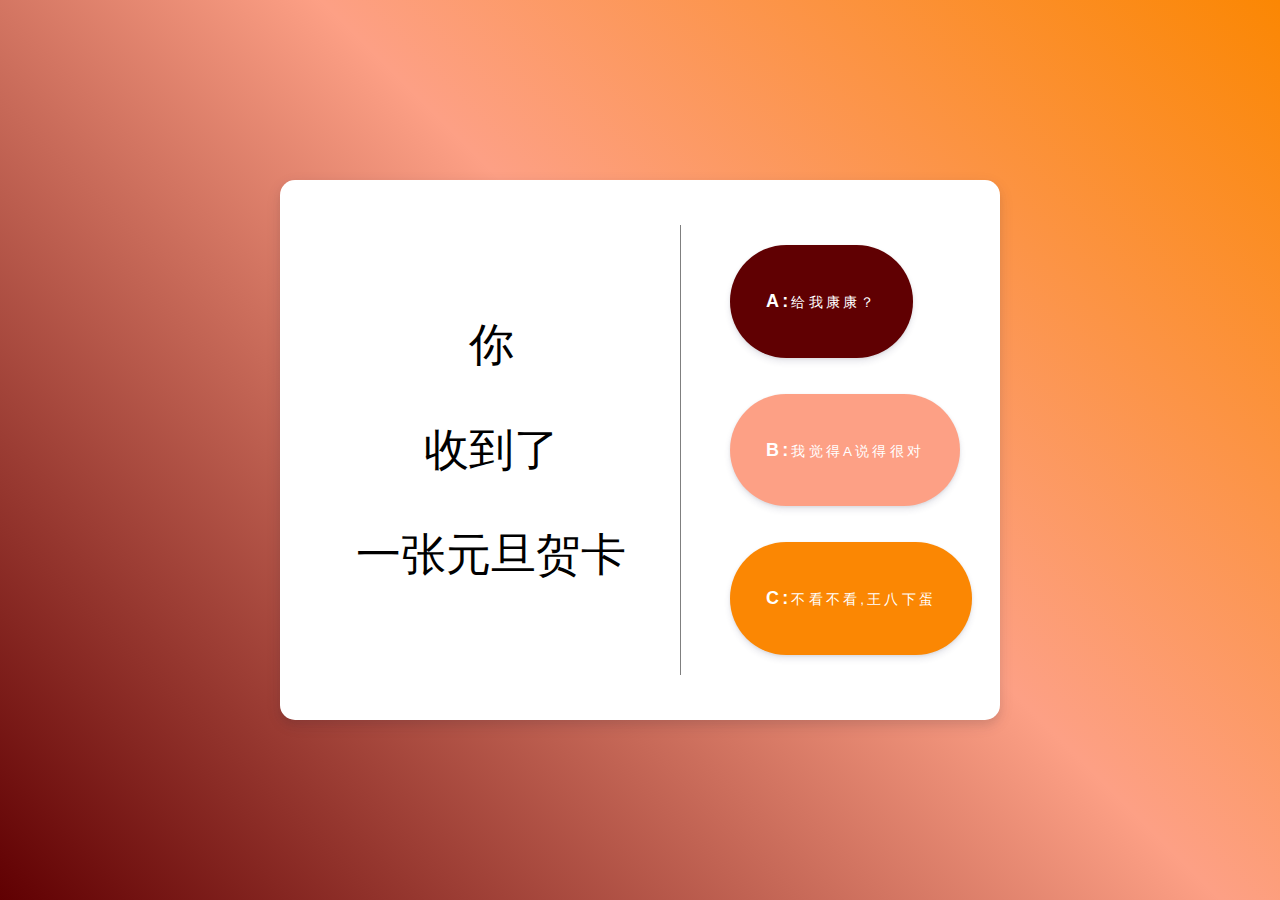
<file: 38e3d2887e81f8caf5007f94b9a4e65d/index.html>
<!DOCTYPE html>
<html>
    <!--for zjt-->
    <head>
        <title>一份元旦贺卡</title>
        <link rel="stylesheet" href="/theme.css">
        <link rel="stylesheet" href="/38e3d2887e81f8caf5007f94b9a4e65d/style.css">
        <script src="/38e3d2887e81f8caf5007f94b9a4e65d/script.js"></script>
    </head>
    <body id="bdy">
        <div id="start" class="card">
            <div class="left"><p>你</p><p>收到了</p><p>一张元旦贺卡</p></div>
            <div class="right">
                <button class="btn" onclick="End()"><b>A:</b>给我康康？</button>
                <button class="btn" onclick="End()"><b>B:</b>我觉得A说得很对</button>
                <button class="btn"><b>C:</b>不看不看,王八下蛋</button>
               </div>
        </div>
        <button class="btn" onclick="Add()" id="nxt-page">下一页</button>
    </body>
</html>
</file>
<file: theme.css>
/*全局*/
html{
    background-repeat: no-repeat;
    position: relative;
    height: 100%;
    margin: 0;
    padding: 0;
}
/*卡片*/
.card{
    background-color: white;
    box-shadow: 0 5px 15px rgba(50,50,93,.1),0 5px 8px rgba(0,0,0,.07) !important;
    border-radius: 15px;
    position: absolute;
    top: 50%;
    left: 50%;
    transform: translate(-50%, -50%);
    transition: box-shadow .15s ease;
    transition: opacity 1s ease;
}
.card:hover{
    box-shadow: 0 10px 30px rgba(50,50,93,.1),0 5px 15px rgba(0,0,0,.07)!important;
}
/*按钮*/
.btn{
    outline: none;
    border: none;
    transition: all .15s ease;
    letter-spacing: .2rem;
    height: 12.5vmin;
    padding: 4vmin;
    margin: 2vmin;
    font-size: 1.5vmin;
    border-radius: 6.25vmin;
    color: #fff;
    box-shadow: 0 4px 6px rgba(50,50,93,.11), 0 1px 3px rgba(0,0,0,.08);
}
.btn:hover{
    transform: translateY(-5%);
    box-shadow: 0 7px 14px rgba(50, 50, 93, .1), 0, 3px, 6px, rgba(0, 0, 0, .08);
}
/*动画*/
.fde-in
{
    animation: fade-in 2s ease;
}
.fde{
    opacity: 0;
}
@keyframes fade-in
{
    0%{
        opacity: 0;
        transform: translate3d(-100%, 0, -100%);
    }
    100%{
        opacity: 100% !important;
    }
}
@keyframes change
{
    40%{
        opacity: 0;
        transform: translateX(200%);
    }
    60%{
        transform: translateX(-400%);
    }
    100%{
        opacity: 1;
    }
}
</file>
<file: 38e3d2887e81f8caf5007f94b9a4e65d/style.css>
html{
    --topic_color_1: #600002;
    --topic_color_2: #fda085;
    --topic_color_3: #fb8703;
    background-image: linear-gradient(45deg, var(--topic_color_1) 0%, var(--topic_color_2) 56%, var(--topic_color_3) 100%);
}
#main{
    background-image: url("/38e3d2887e81f8caf5007f94b9a4e65d/img/1.png");
    background-size:100%;
    height: calc(6vmin * 9);
    width: calc(6vmin * 16);
    pointer-events: none;
}
#start{
    display: grid;
    grid-template-columns: 6fr 4fr;
    height: calc(20vmin * 3);
    width: calc(20vmin * 4);
    align-items: center;
    justify-items: center;
}
#nxt-page{
    position: absolute;
    visibility: hidden;
    z-index: 999;
    font-weight: bolder;
    top: 65%;
    left: 75%;
    background-color: white;
    color: black;
}
.left{
    text-align: center;
    font-size: 5vmin;
    padding: 5vmin;
    padding-right: 6vmin;
    border-right: .1vmin solid rgba(0,0,0,.5);
}
.btn:nth-child(1)
{
    background-color: var(--topic_color_1);
}
.btn:nth-child(2)
{
    background-color: var(--topic_color_2);
}
.btn:nth-child(3)
{
    background-color: var(--topic_color_3);
}
button b{
    font-size: 2vmin;
}
</file>
